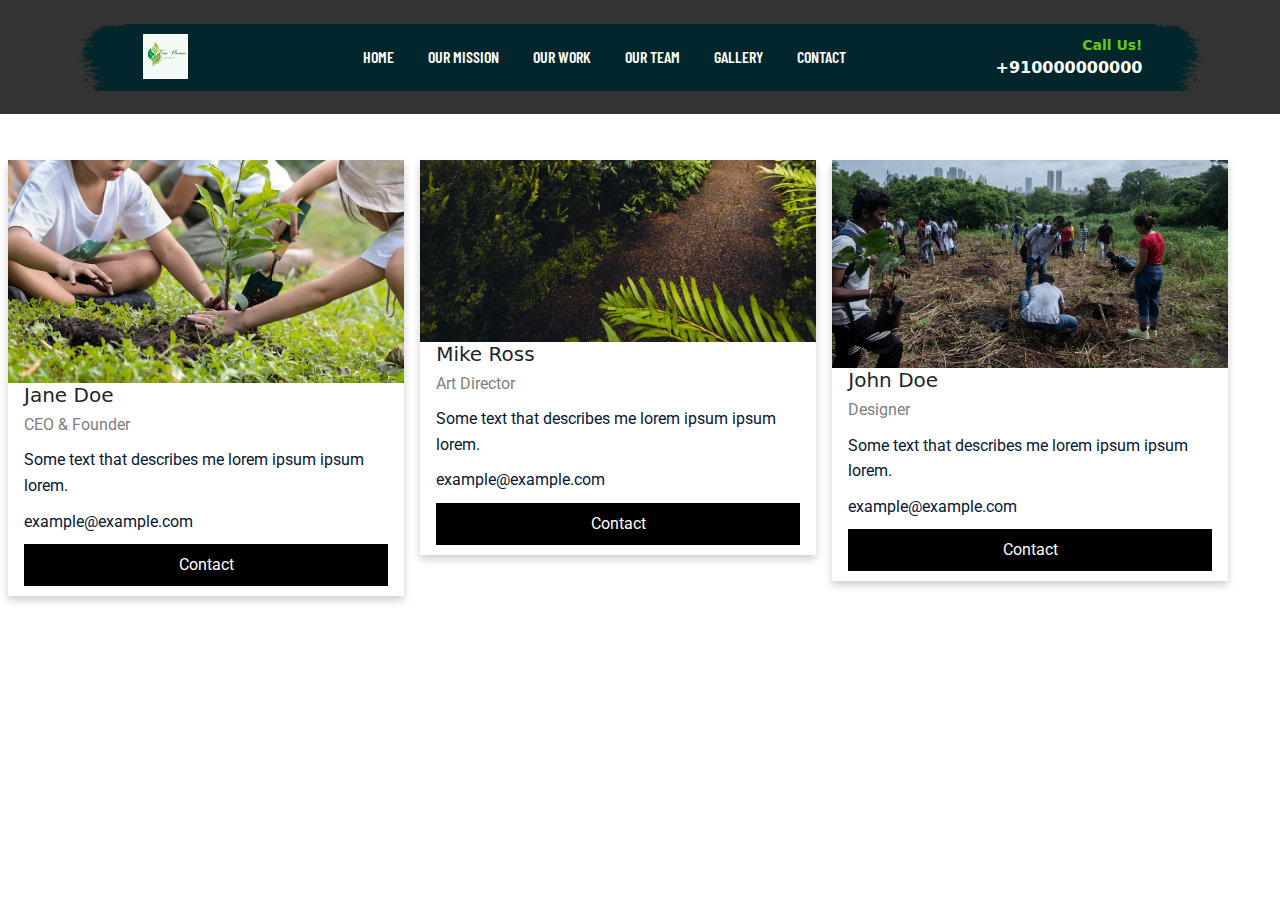
<file: our-team.html>
<!DOCTYPE html>
<html lang="en">
<head>
    <meta charset="UTF-8">
    <meta name="viewport" content="width=device-width, initial-scale=1.0">
    <title>Document</title>
    <link rel="stylesheet" href="our-team.css">
    <link rel="stylesheet" href="css/style.css">
    <link href="https://cdn.jsdelivr.net/npm/bootstrap@5.1.3/dist/css/bootstrap.min.css" rel="stylesheet">

    <!-- Font Awesome 5 CDN -->
    <link rel="stylesheet" href="https://cdnjs.cloudflare.com/ajax/libs/font-awesome/5.15.4/css/all.min.css" />
</head>
<body>
    <header id="full_nav">
        <div class="header" id="navbar">
            <div class="container">
                <nav class="navbar navbar-expand-lg">
                    <a class="navbar-brand" href="index.html">
                        <img decoding="async" src="/img1.png" alt="">
                    </a>
                    <button class="navbar-toggler" type="button" data-bs-toggle="collapse" data-bs-target="#main-nav"
                        aria-controls="main-nav" aria-expanded="false" aria-label="Toggle navigation">
                        <!-- <span class="navbar-toggler-icon"></span> -->
                        <i class="fas fa-stream navbar-toggler-icon"></i>
                    </button>

                    <div class="collapse navbar-collapse" id="main-nav">
                        <ul class="navbar-nav mx-auto">
                            <li class="nav-item">
                                <a class="nav-link active" href="index.html">Home</a>
                            </li>
                                   

                           <li class="nav-item">
                                <a class="nav-link" href="our_mission.html">Our Mission</a>
                                
                            </li>
                            

                            <li class="nav-item">
                                <a class="nav-link" href="our-work.html">Our Work</a>
                            </li>
                            <li class="nav-item">
                                <a class="nav-link" href="our-team.html">Our Team</a>
                            </li>

                            <li class="nav-item">
                                <a class="nav-link" href="gallery.html">Gallery</a>
                            </li>
                            <li class="nav-item">
                                <a class="nav-link" href="contact.html">Contact</a>
                            </li>
                        </ul>

                        <div class="header_right">
                            <div class="text-lg-end">
                                <span>Call Us!</span>
                                <span class="phone_no">+910000000000</span>
                            </div>
                        </div>
                    </div>
                </nav>
            </div>
        </div>
    </header>
    <div class="row1">
        <div class="column1">
          <div class="card1">
            <img src="img4.jpeg" alt="Jane" style="width:100%">
            <div class="Container">
              <h2>Jane Doe</h2>
              <p class="title1">CEO &amp; Founder</p>
              <p>Some text that describes me lorem ipsum ipsum lorem.</p>
              <p>example@example.com</p>
              <p><button class="button1">Contact</button></p>
            </div>
          </div>
        </div>
      
        <div class="column1">
          <div class="card1">
            <img src="img2.jpg" alt="Mike" style="width:100%">
            <div class="Container">
              <h2>Mike Ross</h2>
              <p class="title1">Art Director</p>
              <p>Some text that describes me lorem ipsum ipsum lorem.</p>
              <p>example@example.com</p>
              <p><button class="button1">Contact</button></p>
            </div>
          </div>
        </div>
      
        <div class="column1">
          <div class="card1">
            <img src="img3.jpg" alt="John" style="width:100%">
            <div class="Container">
              <h2>John Doe</h2>
              <p class="title1">Designer</p>
              <p>Some text that describes me lorem ipsum ipsum lorem.</p>
              <p>example@example.com</p>
              <p><button class="button1">Contact</button></p>
            </div>
          </div>
        </div>
      </div>
</body>
</html>
</file>
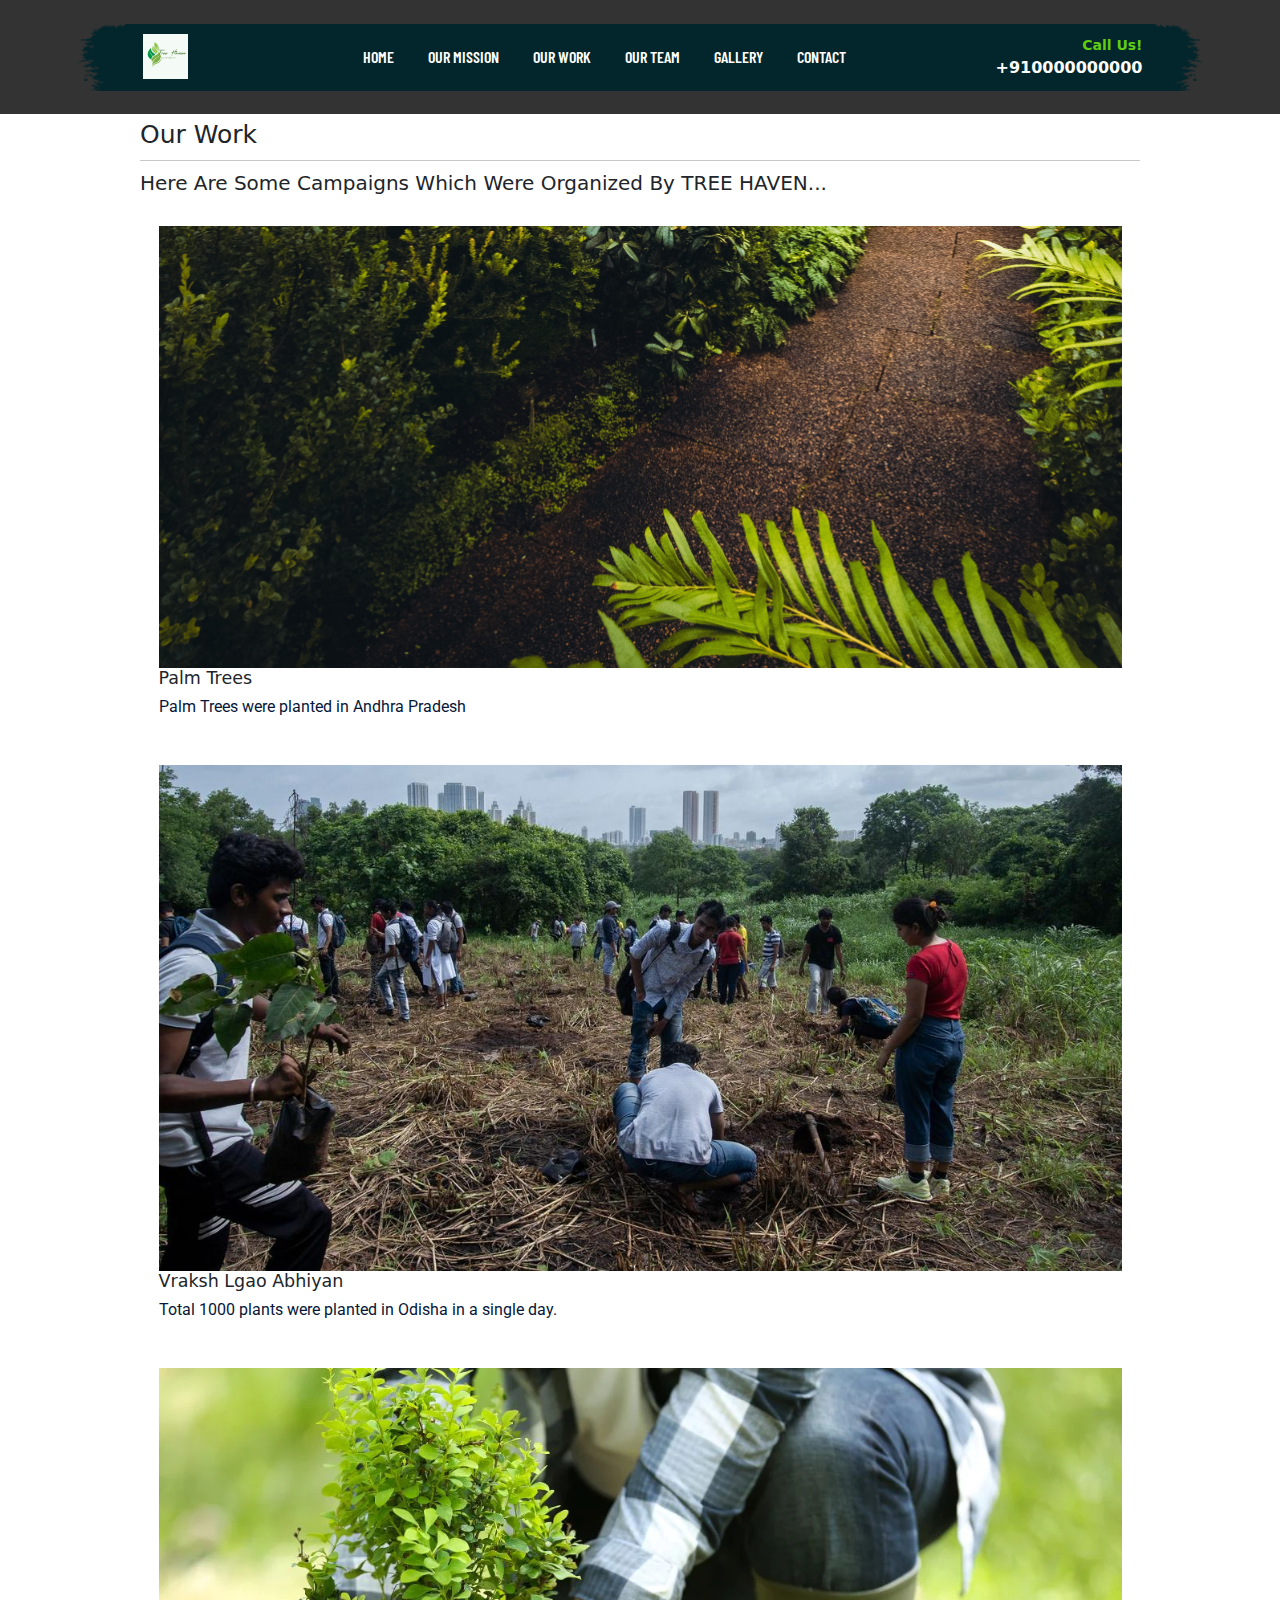
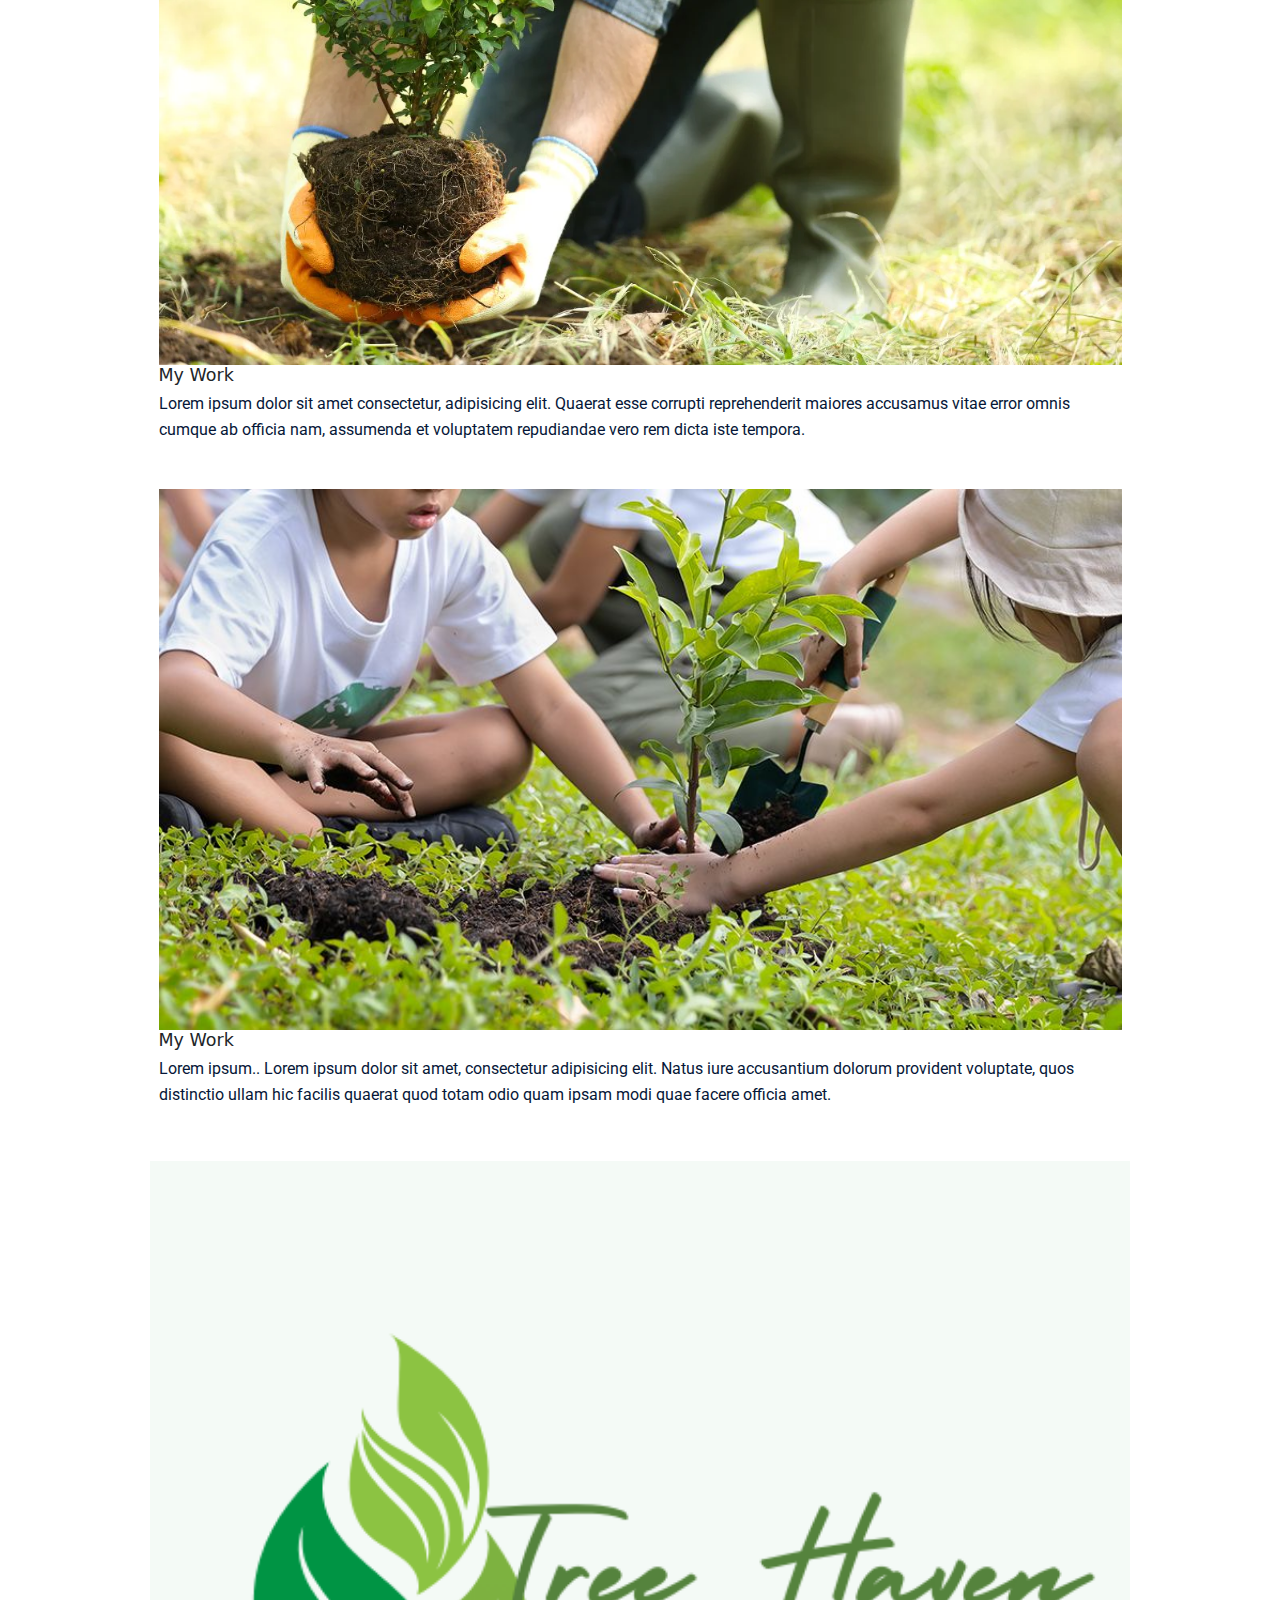
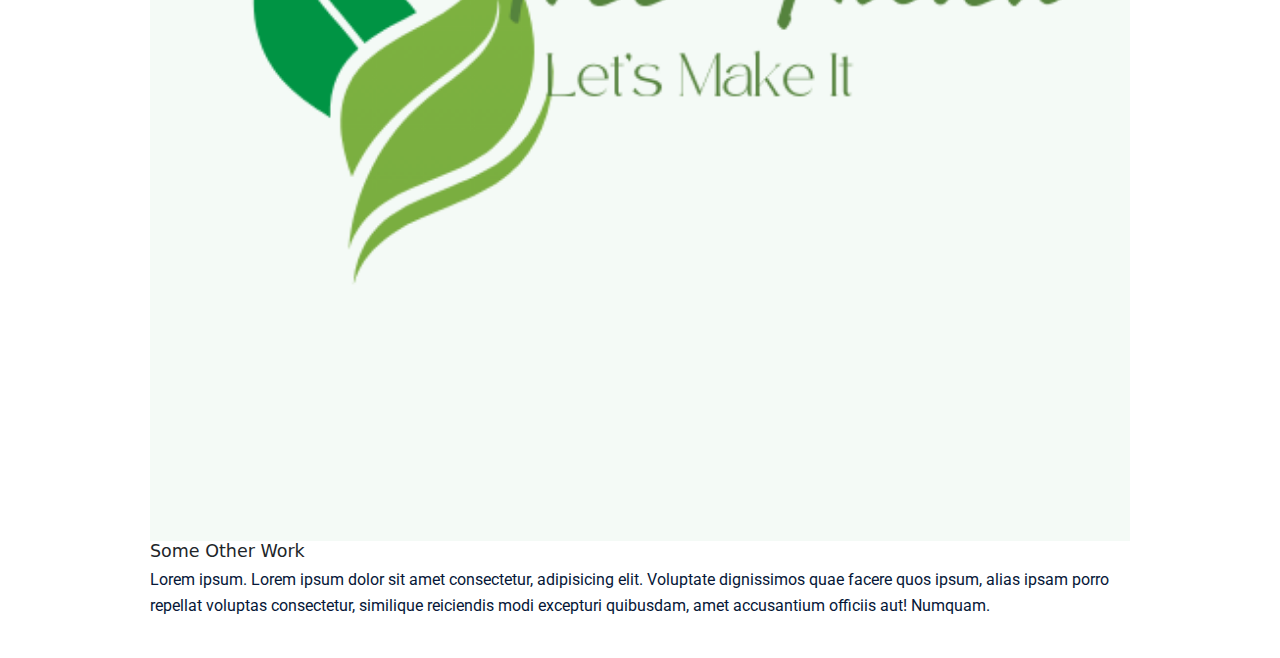
<file: our-work.html>
<!DOCTYPE html>
<html lang="en">
<head>
    <meta charset="UTF-8">
    <meta name="viewport" content="width=device-width, initial-scale=1.0">
    <title>Document</title>
    <link rel="stylesheet" href="our-work.css">
    <link rel="stylesheet" href="css/style.css">
    <link href="https://cdn.jsdelivr.net/npm/bootstrap@5.1.3/dist/css/bootstrap.min.css" rel="stylesheet">

    <!-- Font Awesome 5 CDN -->
    <link rel="stylesheet" href="https://cdnjs.cloudflare.com/ajax/libs/font-awesome/5.15.4/css/all.min.css" />
</head>
<body>
   
    <header id="full_nav">
        <div class="header" id="navbar">
            <div class="container">
                <nav class="navbar navbar-expand-lg">
                    <a class="navbar-brand" href="index.html">
                        <img decoding="async" src="/img1.png" alt="">
                    </a>
                    <button class="navbar-toggler" type="button" data-bs-toggle="collapse" data-bs-target="#main-nav"
                        aria-controls="main-nav" aria-expanded="false" aria-label="Toggle navigation">
                        <!-- <span class="navbar-toggler-icon"></span> -->
                        <i class="fas fa-stream navbar-toggler-icon"></i>
                    </button>

                    <div class="collapse navbar-collapse" id="main-nav">
                        <ul class="navbar-nav mx-auto">
                            <li class="nav-item">
                                <a class="nav-link active" href="index.html">Home</a>
                            </li>
                                   

                           <li class="nav-item">
                                <a class="nav-link" href="our_mission.html">Our Mission</a>
                                
                            </li>
                            

                            <li class="nav-item">
                                <a class="nav-link" href="our-work.html">Our Work</a>
                            </li>
                            <li class="nav-item">
                                <a class="nav-link" href="our-team.html">Our Team</a>
                            </li>

                            <li class="nav-item">
                                <a class="nav-link" href="gallery.html">Gallery</a>
                            </li>
                            <li class="nav-item">
                                <a class="nav-link" href="contact.html">Contact</a>
                            </li>
                        </ul>

                        <div class="header_right">
                            <div class="text-lg-end">
                                <span>Call Us!</span>
                                <span class="phone_no">+910000000000</span>
                            </div>
                        </div>
                    </div>
                </nav>
            </div>
        </div>
    </header>
    <!-- MAIN (Center website) -->
<div class="main">

    <h1 style="font-style:cursive;">Our Work</h1>
    <hr>
    
    <h2>Here are some campaigns which were organized by TREE HAVEN...</h2>
    <!-- <p>Resize the browser window to see the responsive effect.</p> -->
    
    <!-- Portfolio Gallery Grid -->
    <div class="row">
      <div class="column">
        <div class="content">
          <img src="img2.jpg" alt="Mountains" style="width:100%">
          <h3>Palm Trees</h3>
          <p>Palm Trees were planted in Andhra Pradesh</p>
        </div>
      </div>
      <div class="column">
        <div class="content">
          <img src="img3.jpg" alt="Lights" style="width:100%">
          <h3>Vraksh Lgao Abhiyan</h3>
          <p>Total 1000 plants were planted in Odisha in a single day.</p>
        </div>
      </div>
      <div class="column">
        <div class="content">
          <img src="/img3.webp" alt="Nature" style="width:100%">
          <h3>My Work</h3>
          <p>Lorem ipsum dolor sit amet consectetur, adipisicing elit. Quaerat esse corrupti reprehenderit maiores accusamus vitae error omnis cumque ab officia nam, assumenda et voluptatem repudiandae vero rem dicta iste tempora.</p>
        </div>
      </div>
      <div class="column">
        <div class="content">
          <img src="/img4.jpeg" alt="Mountains" style="width:100%">
          <h3>My Work</h3>
          <p>Lorem ipsum.. Lorem ipsum dolor sit amet, consectetur adipisicing elit. Natus iure accusantium dolorum provident voluptate, quos distinctio ullam hic facilis quaerat quod totam odio quam ipsam modi quae facere officia amet.</p>
        </div>
      </div>
    </div>
    
    <div class="content">
      <img src="/img1.png" alt="Bear" style="width:100%">
      <h3>Some Other Work</h3>
      <p>Lorem ipsum. Lorem ipsum dolor sit amet consectetur, adipisicing elit. Voluptate dignissimos quae facere quos ipsum, alias ipsam porro repellat voluptas consectetur, similique reiciendis modi excepturi quibusdam, amet accusantium officiis aut! Numquam.</p>
    </div>
    
    <!-- END MAIN -->
    </div>
</body>
</html>
</file>
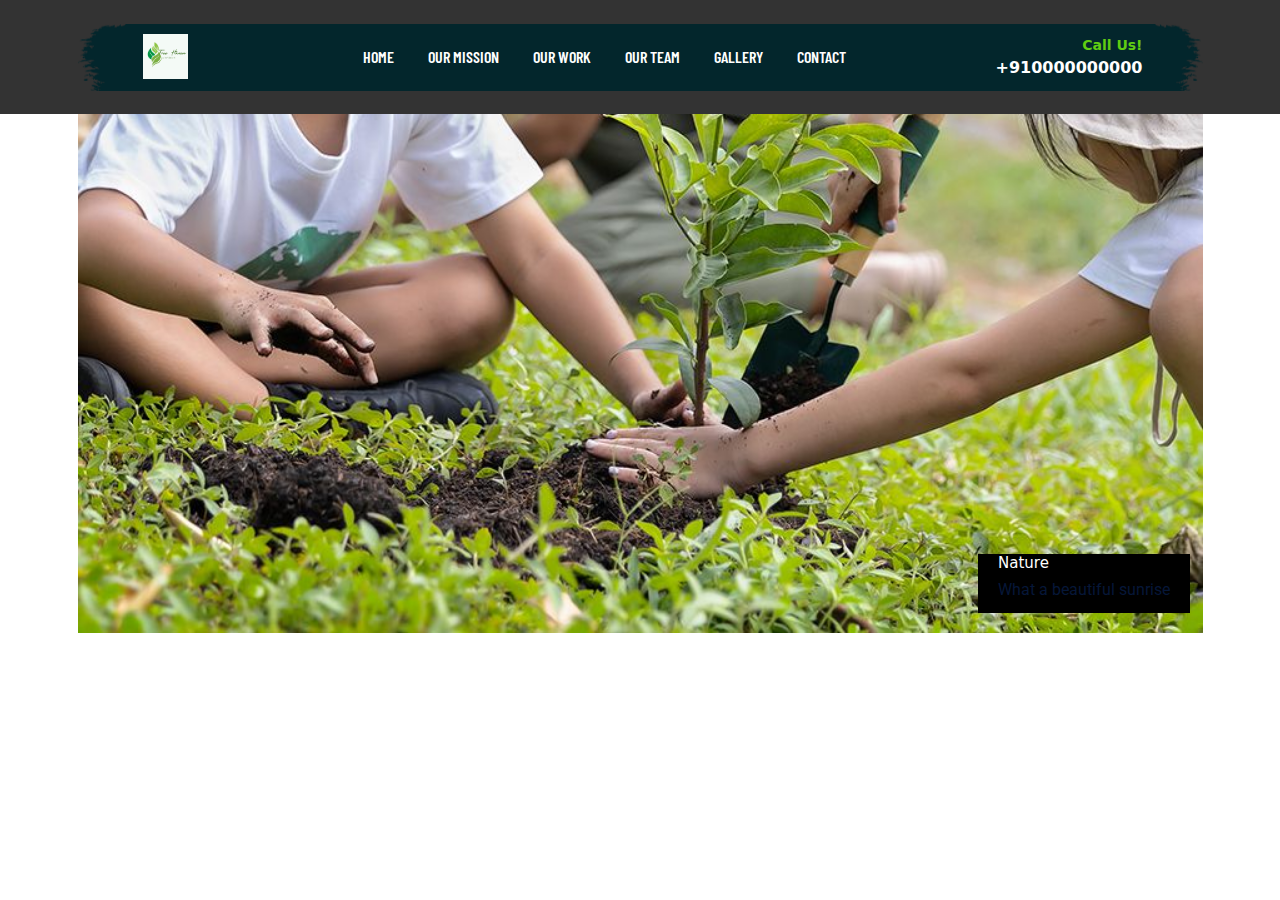
<file: our_mission.html>
<!DOCTYPE html>
<html lang="en">
<head>
    <meta charset="UTF-8">
    <meta name="viewport" content="width=device-width, initial-scale=1.0">
    <link rel="stylesheet" href="our_mission.css">
    <link rel="stylesheet" href="css/style.css">
    <link href="https://cdn.jsdelivr.net/npm/bootstrap@5.1.3/dist/css/bootstrap.min.css" rel="stylesheet">

    <!-- Font Awesome 5 CDN -->
    <link rel="stylesheet" href="https://cdnjs.cloudflare.com/ajax/libs/font-awesome/5.15.4/css/all.min.css" />
    <title>Document</title>
</head>
<body>
    <header id="full_nav">
        <div class="header" id="navbar">
            <div class="container">
                <nav class="navbar navbar-expand-lg">
                    <a class="navbar-brand" href="index.html">
                        <img decoding="async" src="/img1.png" alt="">
                    </a>
                    <button class="navbar-toggler" type="button" data-bs-toggle="collapse" data-bs-target="#main-nav"
                        aria-controls="main-nav" aria-expanded="false" aria-label="Toggle navigation">
                        <!-- <span class="navbar-toggler-icon"></span> -->
                        <i class="fas fa-stream navbar-toggler-icon"></i>
                    </button>

                    <div class="collapse navbar-collapse" id="main-nav">
                        <ul class="navbar-nav mx-auto">
                            <li class="nav-item">
                                <a class="nav-link active" href="index.html">Home</a>
                            </li>
                                   

                           <li class="nav-item">
                                <a class="nav-link" href="our_mission.html">Our Mission</a>
                                
                            </li>
                            

                            <li class="nav-item">
                                <a class="nav-link" href="our-work.html">Our Work</a>
                            </li>
                            <li class="nav-item">
                                <a class="nav-link" href="our-team.html">Our Team</a>
                            </li>

                            <li class="nav-item">
                                <a class="nav-link" href="gallery.html">Gallery</a>
                            </li>
                            <li class="nav-item">
                                <a class="nav-link" href="contact.html">Contact</a>
                            </li>
                        </ul>

                        <div class="header_right">
                            <div class="text-lg-end">
                                <span>Call Us!</span>
                                <span class="phone_no">+910000000000</span>
                            </div>
                        </div>
                    </div>
                </nav>
            </div>
        </div>
    </header>
    <div class="container">
        <img src="img4.jpeg" alt="Norway" style="width:100%;" class="image1">
        <div class="text-block">
          <h4>Nature</h4>
          <p>What a beautiful sunrise</p>
        </div>
      </div>
</body>
</html>
</file>
<file: our-team.css>
/* Three columns side by side */
.column1 {
    float: left;
    width: 32.2%;
    margin-top: 160px;
    padding: 0 8px;
    
    min-width: 0%;
  }
  
  /* Display the columns below each other instead of side by side on small screens */
  @media screen and (max-width: 650px) {
    .column {
      width: 100%;
      display: block;
    }
  }
  
  /* Add some shadows to create a card effect */
  .card1 {
    box-shadow: 0 4px 8px 0 rgba(0, 0, 0, 0.2);
  }
  
  /* Some left and right padding inside the container */
  .Container {
    padding: 0 16px;
  }
  
  /* Clear floats */
  .Container::after, .row1::after {
    content: "";
    clear: both;
    display: table;
  }
  
  .title1 {
    color: grey;
  }
  
  .button1 {
    border: none;
    outline: 0;
    display: inline-block;
    padding: 8px;
    color: white;
    background-color: #000;
    text-align: center;
    cursor: pointer;
    width: 100%;
  }
  
  .button1:hover {
    background-color: #555;
  }
  /* .column1:hover{
    transform:rotateY('10');
    transition: cubic-bezier(0.075, 0.82, 0.165, 1);
  } */
  .column1:hover {
    /* Start the shake animation and make the animation last for 0.5 seconds */
    animation: shake 10s;
  
    /* When the animation is finished, start again */
    animation-iteration-count: infinite;
  }
  
  @keyframes shake {
    /* 0% { transform: translate(1px, 1px) rotate(0deg); } */
    /* 10% { transform: translate(-1px, -2px) rotate(-1deg); } */
    0% { transform: translate(-3px, 0px) rotate(1deg); }
    10% { transform: translate(2px, -2px) rotate(-1deg); }
    20% { transform: translate(-3px, 0px) rotate(1deg); }
    30% { transform: translate(2px, -2px) rotate(-1deg); }
    40% { transform: translate(-3px, 0px) rotate(1deg); }
    50% { transform: translate(2px, -2px) rotate(-1deg); }
    60% { transform: translate(-3px, 0px) rotate(1deg); }
    70% { transform: translate(2px, -2px) rotate(-1deg); }
    80% { transform: translate(-3px, 0px) rotate(1deg); }
    90% { transform: translate(2px, -2px) rotate(-1deg); }
    100% { transform: translate(-3px, 0px) rotate(1deg); }
    /* 50% { transform: translate(-1px, 2px) rotate(-1deg); } */
    /* 60% { transform: translate(-3px, 1px) rotate(0deg); } */
    /* /* 70% { transform: translate(3px, 1px) rotate(-1deg); } */
    /* 80% { transform: translate(-1px, -1px) rotate(1deg); } */ 
    /* 90% { transform: translate(1px, 2px) rotate(0deg); } */
    /* 100% { transform: translate(1px, -2px) rotate(-1deg); } */
  }
</file>
<file: css/style.css>
<!--@import url('https://fonts.googleapis.com/css2?family=Barlow+Condensed:wght@200;300;400;500;600;700;800;900&display=swap');
@import url('https://fonts.googleapis.com/css2?family=Roboto:wght@300;400;500;700;900&display=swap');-->

*,
*::before,
*::after {
    -webkit-box-sizing: border-box;
    -moz-box-sizing: border-box;
    box-sizing: border-box;
    margin: 0;
    padding: 0;
    text-decoration: none;
    outline: none;
}

:root {

    /* Background Color */
    --bg-white:#fff;

    /* Text Colors */
    --primary-text: #061738;
    --secondary-color: #60cd12;
    --light-color: #e2f6de;
    --dark-color: #03262c;
    --text-white: #fff;
    --text-gray: #dee2e6;
    --anchor-color: #007aff;

    /* Font Family */
    --primary-font: 'Barlow Condensed', sans-serif;
    --secondary-font: 'Roboto', sans-serif;
}

body,
html {
    color: var(--primary-text);
    font-size: 10px;
    font-weight: 400;
    font-family: var(--primary-font);
    scroll-behavior: smooth;
    line-height: 1.5;
}

h1,
h2,
h3,
h4,
h5,
h6,
p {
    margin: 0;
}

h1 {
    font-size: 9rem;
    line-height: 1.4;
    font-weight: 600;
    color: var(--primary-text);
}

h2 {
    color: var(--primary-text);
    font-size: 4.7rem;
    font-weight: 600;
    display: inline-block;
    text-transform: capitalize;
    line-height: 1.2;
    margin-bottom: 2rem;
}

h3 {
    color: var(--text-white);
    font-size: 3.1rem;
    line-height: 1.2;
    font-weight: 700;
}

h4 {
    font-size: 2.5rem;
    font-weight: 700;
    line-height: 1;
    color: var(--primary-text);
}

h5 {
    font-size: 1.8rem;
    font-weight: 600;
    line-height: 1;
    color: var(--primary-text);
}


p {
    font-size: 1.6rem;
    line-height: 1.6;
    margin-top: 1rem;
    color: var(--primary-text);
    font-family: var(--secondary-font);
}

embed,
iframe,
img,
object {
    max-width: 100%;
}

ul {
    margin: 0;
    padding: 0;
    list-style: none;
}

a,
a:active,
a:focus,
a:hover,
button {
    text-decoration: none;
    outline: 0;
}

li a {
    color: var(--text-white);
}

a:hover,
button:hover {
    -webkit-transition: all 0.3s ease-in;
    -o-transition: all 0.3s ease-in;
    -moz-transition: all 0.3s ease-in;
    transition: all 0.3s ease-in;
}

::-webkit-scrollbar {
    width: 10px;
} 
::-webkit-scrollbar-track {
    background:var(--white); 
} 
::-webkit-scrollbar-thumb {
    background: var(--secondary-color); 
}  

.main-btn {
    position: relative;
    color: var(--bg-white);
    background: linear-gradient(to right, #0f7404, #5cb917);
    z-index: 1;
    overflow: hidden;
    border: 0.2rem solid var(--bg-white);
    border-radius: 3.5rem;
    text-transform: uppercase;
    padding: 1rem 3.5rem;
    font-weight: 600;
    font-size: 1.8rem;
    margin-top: 1.5rem;
    letter-spacing: 0.2rem;
}

.main-btn:hover {
    background: var(--bg-white);
    color: var(--secondary-color);
    border: 0.2rem solid var(--secondary-color);
}

section {
    padding: 5rem 0;
}

.section-title {
    font-size: 4rem;
    font-weight: 600;
    color: var(--primary-text);
    text-transform: capitalize;
    margin-bottom: 2rem;
}

.section-subtitle {
    font-size: 1.6rem;
    font-weight: 400;
    color: var(--primary-text);
    font-family: var(--secondary-font);
    max-width: 40%;
    margin: auto;
    margin-bottom: 1.5rem;
}

/*.about .banner_section,*/
.product .banner_section,
.gallery .banner_section,
.contact .banner_section,
.distributors .banner_section {
    background: fixed;
    background-repeat: no-repeat;
    background-position: center;
    background-size: cover;
    padding-top: 17rem;
    padding-bottom: 10rem;
    min-height: auto;
}

.contact .contact-form,
.distributors .contact-form {
    background-color: var(--light-color);
    padding: 5rem;
    box-shadow: 0 0.2rem 1.5rem rgb(0 0 0 / 4%);
}

.contact .contact-form .form-control:focus,
.distributors .contact-form .form-control:focus {
    outline: none;
    box-shadow: none;
}

.contact .contact-form .form-control::placeholder,
.distributors .contact-form .form-control::placeholder {
    color: var(--primary-text);
}

.contact .contact-form .form-control,
.distributors .contact-form .form-control {
    padding: 1rem 1.5rem;
    border-radius: 0.rem;
    border: 0.1rem solid var(--secondary-color);
    color: var(--primary-text);
    font-size: 1.5rem;
    font-weight: 400;
    font-family: var(--secondary-font);
}
/* 01 navbar css */

.header {
    position: absolute;
    width: 100%;
    top: 2rem;
    left: 0;
    z-index: 2;
}

.header .navbar {
    background: url('/header-bg.png');
    background-repeat: no-repeat;
    background-position: center;
    background-size: contain;
    padding: 2rem 5rem;
}

.navbar-brand {
    width: 7.5rem;
    margin-top: -0.1rem;
}

.header .navbar-nav .nav-link {
    color: var(--text-white);
    text-transform: uppercase;
    font-size: 1.6rem;
    font-weight: 600;
    padding: 0.5rem 2rem;
    margin: 0 0.2rem;
    font-family: var(--primary-font);
}

.header .navbar-nav .nav-link:hover,
.header .navbar-nav .nav-link.active {
    color: var(--secondary-color);
}

.header .navbar-toggler {
    color: var(--text-white);
    font-size: 2rem;
    height: 2.7rem;
    padding: 0;
}

.header .navbar-toggler:focus {
    outline: none;
    box-shadow: none;
}

.header .header-right ul img {
    width: 2rem;
}

.header .header_right span {
    color: var(--secondary-color);
    display: block;
    font-weight: 700;
    font-size: 1.4rem;
    margin-right: 1rem;
}

.header .header_right .phone_no {
    color: var(--text-white);
    font-size: 1.6rem;
}

.header .header_right a {
    height: 3.5rem;
    width: 3.5rem;
    text-align: center;
    background-color: #13424a;
    border-radius: 50%;
    margin-left: 1rem;
    display: flex;
    align-items: center;
    justify-content: center;
}

.header-scrolled {
    position: fixed;
    top: -0.4rem;
    left: 0;
    right: 0;
    width: 100%;
    max-width: 1320px;
    margin: auto;
    z-index: 999;
    /* box-shadow: .5084rem 1.1419rem 2.5rem 0 rgb(0 0 0 / 8%); */
    transition: 0.3s ease-in-out;
}

/* 02 Banner Section */

.banner_section {
    background: url('/tree\ haven.png');
    filter: drop-shadow(20px 20px 20px 0px orang);
    background-repeat: no-repeat;
    background-size: cover;
    background-position: center;
    min-height: 90vh;
}

.banner_section .carousel-item {
    padding: 3rem 0;
    height: 90vh;
}

.banner_section .carousel-caption {
    top: 30%;
    bottom: 0;
    left: 3%;
    right: 0;
    text-align: left;
    width: 100%;
}

.banner_section .carousel-caption h3 {
    padding: 0.5rem 1.5rem;
    background-color: var(--dark-color);
    display: inline;
}

.banner_section .carousel-caption p {
    max-width: 40rem;
    margin-bottom: 2rem;
}

/* Features CSS */

.feature_section .features-box {
    background-color: transparent;
    border: 0.15rem solid var(--light-color);
    padding: 8rem 0;
    transition: all 0.3s;
}

.feature_section .features-box .features-icon-border {
    background-color: transparent;
    border-radius: 50%;
    border: 0.2rem solid var(--light-color);
    padding: 1.3rem;
    display: inline-block;
}

.feature_section .features-box .features-icon {
    height: 6.5rem;
    width: 6.5rem;
    background-color: var(--light-color);
    margin: auto;
    border-radius: 50%;
    display: flex;
    align-items: center;
    justify-content: center;
}

.feature_section .features-box .features-icon img {
    width: 3.7rem;
}

.feature_section .features-box h3 {
    margin-top: 1.5rem;
    color: var(--primary-text);
}


.feature_section .features-box:hover {
    background-color: #03262c;
    border-color: #03262c;
}

.feature_section .features-box:hover h3 {
    color: #fff;
}

.feature_section .features-box p {
    margin-top: 1.5rem;
    color: var(--primary-text);
}


.feature_section .features-box:hover {
    background-color: #03262c;
    border-color: #03262c;
}

.feature_section .features-box:hover p {
    color: #fff;
}




.feature_section .features-box:hover .features-icon-border {
    border-color: #36970e;
}
#centre{
    margin-left: 50%;
    padding-left: 100%;
}

/* About Section *

.landing_about_section {
    background: url('../images/about/about-banner.jpg');
    background-repeat: no-repeat;
    background-size: cover;
    background-position: center;
    padding: 9rem 0;
}

.landing_about_section p {
    color: var(--primary-text);
    margin-bottom: 2rem;
}*/


 /* about section start  */
 .about {
    min-height: 100vh;
    width: 100vw;
    text-align: center;
    position: relative;
    overflow: hidden;
}

.about .row {
    display: flex;
    align-items: center;
    justify-content: space-around;
    padding: 0 4rem;
}

.about .row .content {
    text-align: left;
    padding: 4rem;
}

.about .row .content h2 {
    font-size: 3rem;
    color: var(--green);
}

.about .row .content p {
    font-size: 1.5rem;
    color: var(--black);
    padding: 1rem 0;
}

/* about images  */
.about .row .images img {
    width:vw;
    border-radius: 2rem;
    margin-left: 100%;
}

/* about section sercle  */
.about::after,
.about::before {
    content: '';
    position: absolute;
    z-index: -1;
    opacity: .2;
    border-radius: 50%;
}

/* cercle top left  */
.about::after {
    height: 60rem;
    width: 60rem;
    background-color: var(--green);
    top: -10rem;
    right: -10rem;
}

/* cercle buttom left  */
.about::before {
    height: 60rem;
    width: 60rem;
    background-color: var(--green);
    bottom: -10rem;
    left: -10rem;
}

 about section end  */


/* product card design */

.landing_product_section .product-card {
    position: relative;
    overflow: hidden;
    cursor: pointer;
    border: transparent;
    border: 0.2rem solid var(--light-color);
    padding: 2rem 1rem;
    position: relative;
    transition: all 0.3s;
}

.landing_product_section .product-card .product-img {
    margin-bottom: 7rem;
    text-align: center;
}

.landing_product_section .product-card h3 {
    color: var(--primary-text);
}

.landing_product_section .product-card span {
    font-size: 1.8rem;
    font-weight: 600;
    text-transform: uppercase;
    color: var(--secondary-color);
    margin-right: 0.5rem;
    text-decoration: line-through;
    transition: all 0.3s;

}

.landing_product_section .product-detail {
    position: absolute;
    bottom: -22rem;
    right: 0;
    left: 0;
    text-align: center;
    padding: 5rem 1rem;
    background-color: var(--dark-color);
    transition: all 0.5s ease;
}

.landing_product_section .product-card:hover .product-detail {
    bottom: 0;
}


/* 4.5 Testimonial */
.testimonial_section {
    background-color: var(--light-color);
    padding-bottom: 8rem;
}

.testimonial_section .carousel-indicators {
    bottom: -6rem;
}

.testimonial_section .carousel-indicators button {
    background-color: var(--dark-color);
    width: 1.2rem;
    height: 1.2rem;
    border-radius: 50%;

}

/* .testimonial_section .card {
    background: url('../images/testimonial/testimonial-bg.png');
    background-size: cover;
    background-repeat: no-repeat;
    background-position: center center;
    text-align: right;
    padding: 5rem 5rem 5rem 0;
    border-radius: 0 .5rem .5rem 0;
    border: 0.1rem solid transparent; */


.testimonial_section .profile-box {
    padding: 1.875rem;
    background-color: var(--dark-color);
    border-radius: .5rem 0 0 .5rem;
}

.testimonial_section .profile-box img {
    border-radius: .625rem 3.125rem;
    width: 100%;
    height: 100%;
    object-fit: cover;
}

.testimonial_section .desc-box {
    padding-left: 2.5rem;
}

/* Gallery CSS */

.gallery_section img {
    width: 100%;
    height: 100%;
    object-fit: cover;
}

/* Footer CSS */

.footer_wrapper {
    background: url('/footer-bg/footer_bg.png');
    background-repeat: no-repeat;
    background-size: cover;
    background-position: top center;
    padding-top: 15rem;
    padding-bottom: 0rem;
}


.footer_wrapper h5 {
    color: var(--text-white);
    font-size: 2.5rem;
    margin-bottom: 1.25rem;
}

.footer_wrapper ul li {
    margin-bottom: .5rem;
    list-style: none;
}

.footer_wrapper .company_details {
    font-size: 1.4rem;
}

.footer_wrapper .contact-info li a {
    color: var(--text-gray);
    font-size: 1.6rem;
}

.footer_wrapper .link-widget li a,
.footer_wrapper p {
    color: var(--text-gray);
    font-size: 1.6rem;
    padding-left: 1.5rem;
    position: relative;
    -webkit-transition: all 0.3s ease-out 0s;
    transition: all 0.3s ease-out 0s;
}

.footer_wrapper .link-widget li a::before {
    content: '\f105';
    font-family: "Font Awesome 5 Free";
    font-weight: 900;
    position: absolute;
    left: 0.3rem;
    top: 50%;
    -webkit-transform: translateY(-50%);
    transform: translateY(-50%);
}

.footer_wrapper .link-widget li a:hover {
    margin-left: .625rem;
    color: var(--secondary-color);
}

.footer_wrapper .social-network a {
    width: 3.5rem;
    height: 3.5rem;
    margin: .5rem;
    line-height: 3.2rem;
    font-size: 1.5rem;
    display: inline-block;
    border: .125rem solid var(--text-gray);
    color: var(--text-gray);
    text-align: center;
    border-radius: 100%;
    -webkit-transition: all 0.3s cubic-bezier(0.645, 0.045, 0.355, 1);
    transition: all 0.3s cubic-bezier(0.645, 0.045, 0.355, 1);
}

.footer_wrapper .social-network a:hover {
    background-color: var(--secondary-color);
    border-color: var(--secondary-color);
    color: var(--text-white);
    box-shadow: 0 .625rem .9375rem 0 rgb(0 0 0 / 10%);
    transform: translateY(-0.1875rem);
}

.footer_wrapper .form-control {
    font-size: 2rem;
    color: white;
}

.footer_wrapper .form-control:focus {
    outline: none;
    box-shadow: none;
    border-color: var(--secondary-color);
}

.footer_wrapper .copyright-section {
    background-color: var(--secondary-color);
    text-align: center;
    margin-top: 5rem;
}

.footer_wrapper .copyright-section p {
    margin-top: 0;
    padding: 3rem 0;
    line-height: 0;
}

.footer_wrapper .copyright-section a {
    color: var(--primary-text);
    font-weight: 600;
}

/* ===========================
About Page CSS
============================== */

.about .about-details p {
    color: var(--primary-text);
}


<!--/* ===========================
Contact Page CSS
============================== */
.contact .contact-form textarea {
    min-height: 15rem;
}

.contact .content-box .info-box li {
    position: relative;
    padding-left: 7rem;
    padding-bottom: 3.5rem;
    margin-bottom: 2.9rem;
}

.contact .content-box .info-box li i {
    position: absolute;
    left: 0;
    top: 1.5rem;
    font-size: 4.5rem;
    line-height: 4.5rem;
    color: var(--primary-text);
}

.contact .content-box .info-box li p {
    color: var(--primary-text);
}

.contact .content-box .info-box li a {
    color: var(--dark-color);
    font-size: 2.5rem;
    font-weight: 400;
    margin-bottom: 0;
    font-family: var(--secondary-font);
}


/* ===========================
Product Page CSS
============================== */

.product .product-details p {
    margin-bottom: 1.5rem;


}-->


#navbar {
     background-color: #333; Black background color 
    position: fixed; /* Make it stick/fixed */
    top: 0; /* Stay on top */
    width: 100%; /* Full width */
    transition: top 0.3s; /* Transition effect when sliding down (and up) */
  }
  
  /* Style the navbar links */
  #navbar a {
    float: left;
    display: block;
    color: white;
    text-align: center;
    padding: 15px;
    text-decoration: none;
  }
  
  #navbar a:hover {
    /* background-color: #ddd; */
    color: lightgreen;
  }
</file>
<file: our-work.css>
* {
    box-sizing: border-box;
  }
  
  body {
    background-color: black;
    padding: 20px;
    font-family: Arial;
  }
  
  /* Center website */
  .main {
    padding-top: 100px;
    max-width: 1000px;
    margin: auto;
  }
  
  h1 {
    font-size: 50px;
    word-break: break-all;
  }
  
  .row {
    margin: 8px -16px;
  }
  
  /* Add padding BETWEEN each column (if you want) */
  .row,
  .row > .column {
    padding: 8px;
  }
  
  /* Create four equal columns that floats next to each other */
  .column {
    float: left;
    width: 25%;
  }
  
  /* Clear floats after rows */
  .row:after {
    content: "";
    display: table;
    clear: both;
  }
  
  /* Content */
  .content {
    background-color: white;
    padding: 10px;
  }
  
  /* Responsive layout - makes a two column-layout instead of four columns */
  @media screen and (max-width: 900px) {
    .column {
      width: 50%;
    }
  }
  
  /* Responsive layout - makes the two columns stack on top of each other instead of next to each other */
  @media screen and (max-width: 600px) {
    .column {
      width: 100%;
    }
  }
  #navbar {
    /* background-color: #333; Black background color */
    position: fixed; /* Make it stick/fixed */
    top: 0; /* Stay on top */
    width: 100%; /* Full width */
    transition: top 0.3s; /* Transition effect when sliding down (and up) */
  }
  
  /* Style the navbar links */
  #navbar a {
    float: left;
    display: block;
    color: white;
    text-align: center;
    padding: 15px;
    text-decoration: none;
  }
  
  #navbar a:hover {
    /* background-color: #ddd; */
    color: lightgreen;
  }
  #navbar {
    /* background-color: #333; Black background color */
    position: fixed; /* Make it stick/fixed */
    top: 0; /* Stay on top */
    width: 100%; /* Full width */
    transition: top 0.3s; /* Transition effect when sliding down (and up) */
  }
  
  /* Style the navbar links */
  #navbar a {
    float: left;
    display: block;
    color: white;
    text-align: center;
    padding: 15px;
    text-decoration: none;
  }
  
  #navbar a:hover {
    /* background-color: #ddd; */
    color: lightgreen;
  }
</file>
<file: our_mission.css>
/* Container holding the image and the text */
.container {
    position: relative;
  }
  
  /* Bottom right text */
  .text-block {
    position: absolute;
    bottom: 20px;
    right: 20px;
    background-color: black;
    color: white;
    padding-left: 20px;
    padding-right: 20px;
  }
  .image1{
    height: 5%;
  }
</file>
